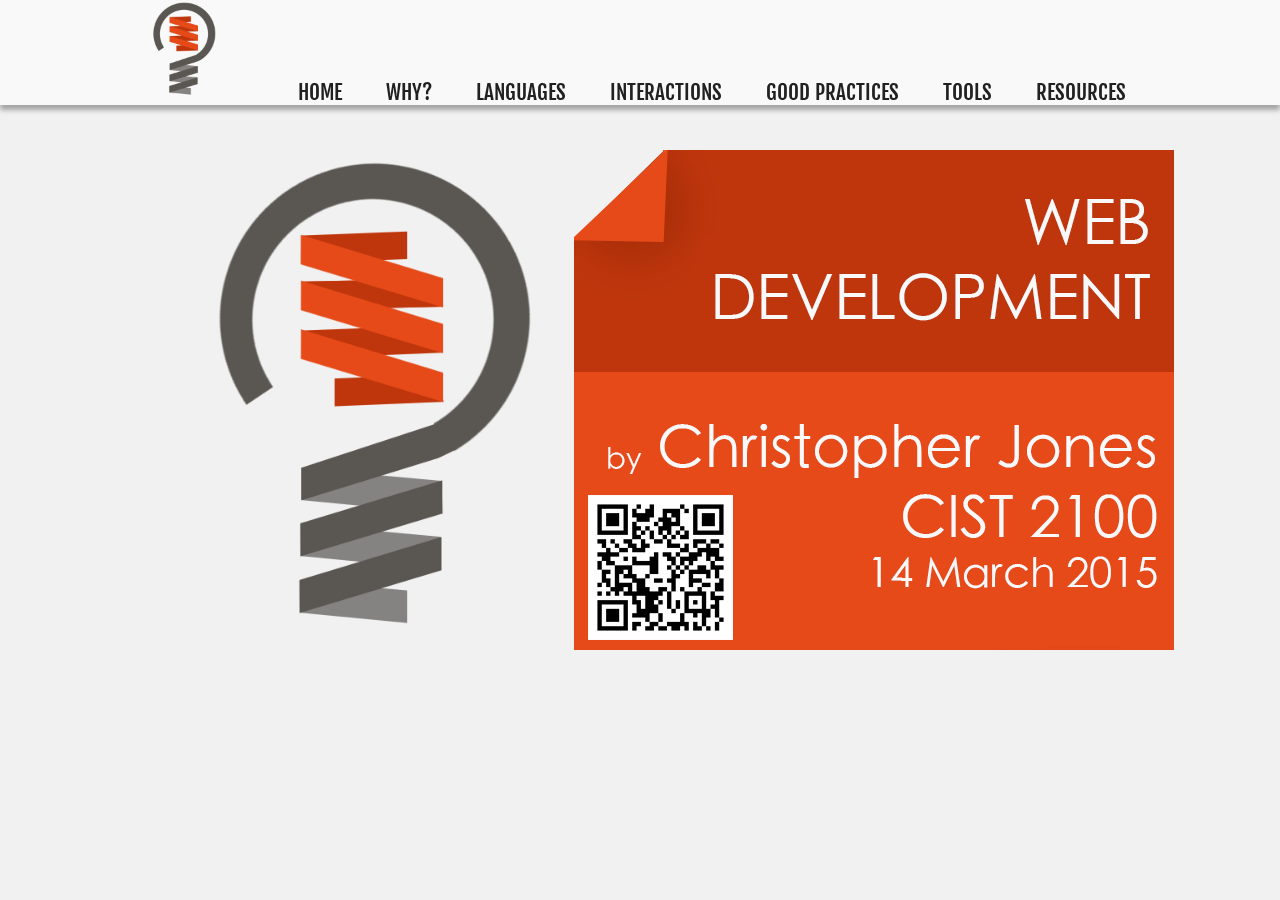
<file: index.html>
<!doctype html>

<html lang="en">
<head>
    <!--fonts-->
    <link href='http://fonts.googleapis.com/css?family=Fjalla+One' rel='stylesheet' type='text/css'>    
    <!--css-->
    <link href="main.css" rel="stylesheet" type="text/css">
        
    <!--mobile and tablet styling -->
    <link rel="stylesheet" media="handheld, only screen and (max-device-width: 800px)" href="tablet.css">
    <link rel="stylesheet" media="handheld, only screen and (max-device-width: 500px)" href="mobile.css">
        
    <!--javascript/jquery-->
    <script type='text/javascript' src='jquery.js'></script>
    <script type='text/javascript' src='jquery-ui.js'></script>
    <script src="script.js"></script>
    
    <!--favicon img-->
    <link rel="icon" type="image/png" href="favicon.png">
        
    <!--title-->
    <title>Web Developement</title>
</head>
<body>
    
    <div class='navbar'>
        <div class="menuTap"><a href="#"><img src="hamburger.png" class="hamburger">MENU</a></div>
        <img class="lightBulb" src="logo2.png">
        <ul class='nav'>
            
            <li class="link"><a href="index.html" class="homeLink">HOME</a></li>
            <li class="link"><a href="why.html" class="whyLink">WHY?</a></li>
            <li class="link"><a href="languages.html" class="languagesLink">LANGUAGES</a></li>
            <li class="link"><a href="interaction.html" class="interactionLink">INTERACTIONS</a></li>
            <li class="link"><a href="practices.html" class="practicesLink">GOOD PRACTICES</a></li>
            <li class="link"><a href="tools.html" class="toolLink">TOOLS</a></li>
            <li class="link"><a href="resources.html" class="resourceLink">RESOURCES</a></li>
        </ul>
    </div>
    <div class="homeContent">
        <img class="logoLight" src="logo.png">
        <img src="whatisWebDev.png" class="whatisWebDev">
            
    </div>
</body>
</html>
</file>
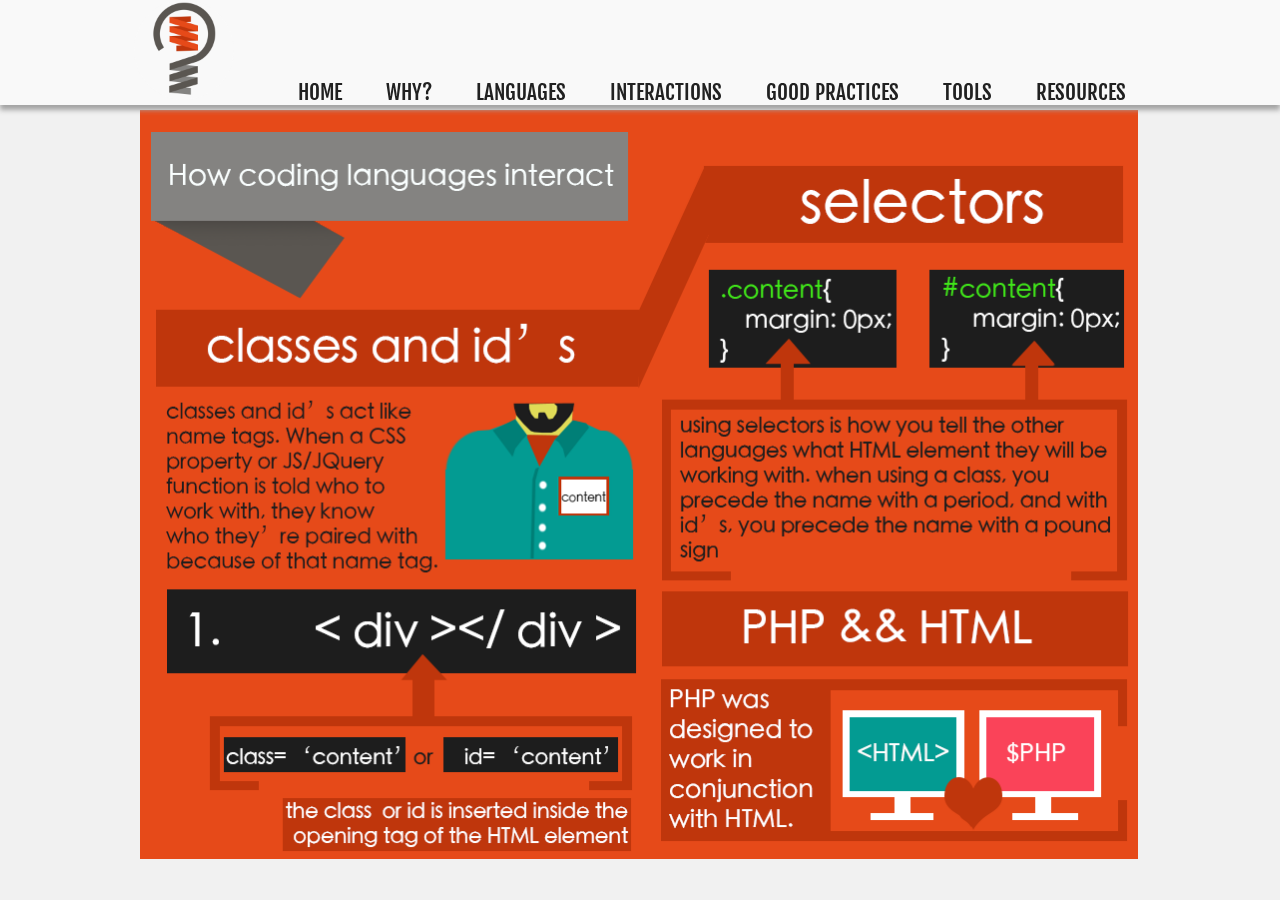
<file: interaction.html>
<!doctype html>

<html lang="en">
<head>
    <!--fonts-->
    <link href='http://fonts.googleapis.com/css?family=Fjalla+One' rel='stylesheet' type='text/css'>    
    <!--css-->
    <link href="main.css" rel="stylesheet" type="text/css">
        
    <!--mobile and tablet styling -->
    <link rel="stylesheet" media="handheld, only screen and (max-device-width: 800px)" href="tablet.css">
    <link rel="stylesheet" media="handheld, only screen and (max-device-width: 500px)" href="mobile.css">
        
    <!--javascript/jquery-->
    <script type='text/javascript' src='jquery.js'></script>
    <script type='text/javascript' src='jquery-ui.js'></script>
    <script src="script.js"></script>
    
    <!--favicon img-->
    <link rel="icon" type="image/png" href="favicon.png">
        
    <!--title-->
    <title>Web Developement</title>
</head>
<body>
    
    <div class='navbar'>
        <div class="menuTap"><a href="#"><img src="hamburger.png" class="hamburger">MENU</a></div>
        <img class="lightBulb" src="logo2.png">
        <ul class='nav'>
            
            <li class="link"><a href="index.html" class="homeLink">HOME</a></li>
            <li class="link"><a href="why.html" class="whyLink">WHY?</a></li>
            <li class="link"><a href="languages.html" class="languagesLink">LANGUAGES</a></li>
            <li class="link"><a href="interaction.html" class="interactionLink">INTERACTIONS</a></li>
            <li class="link"><a href="practices.html" class="practicesLink">GOOD PRACTICES</a></li>
            <li class="link"><a href="tools.html" class="toolLink">TOOLS</a></li>
            <li class="link"><a href="resources.html" class="resourceLink">RESOURCES</a></li>
        </ul>
    </div>
    <div class="interactContent">
        <div class='interact'>
            <img class='ex' src='interact.png'>
            <img class='ex' src='interact2.png'>
        </div>
    </div>
</body>
</html>
</file>
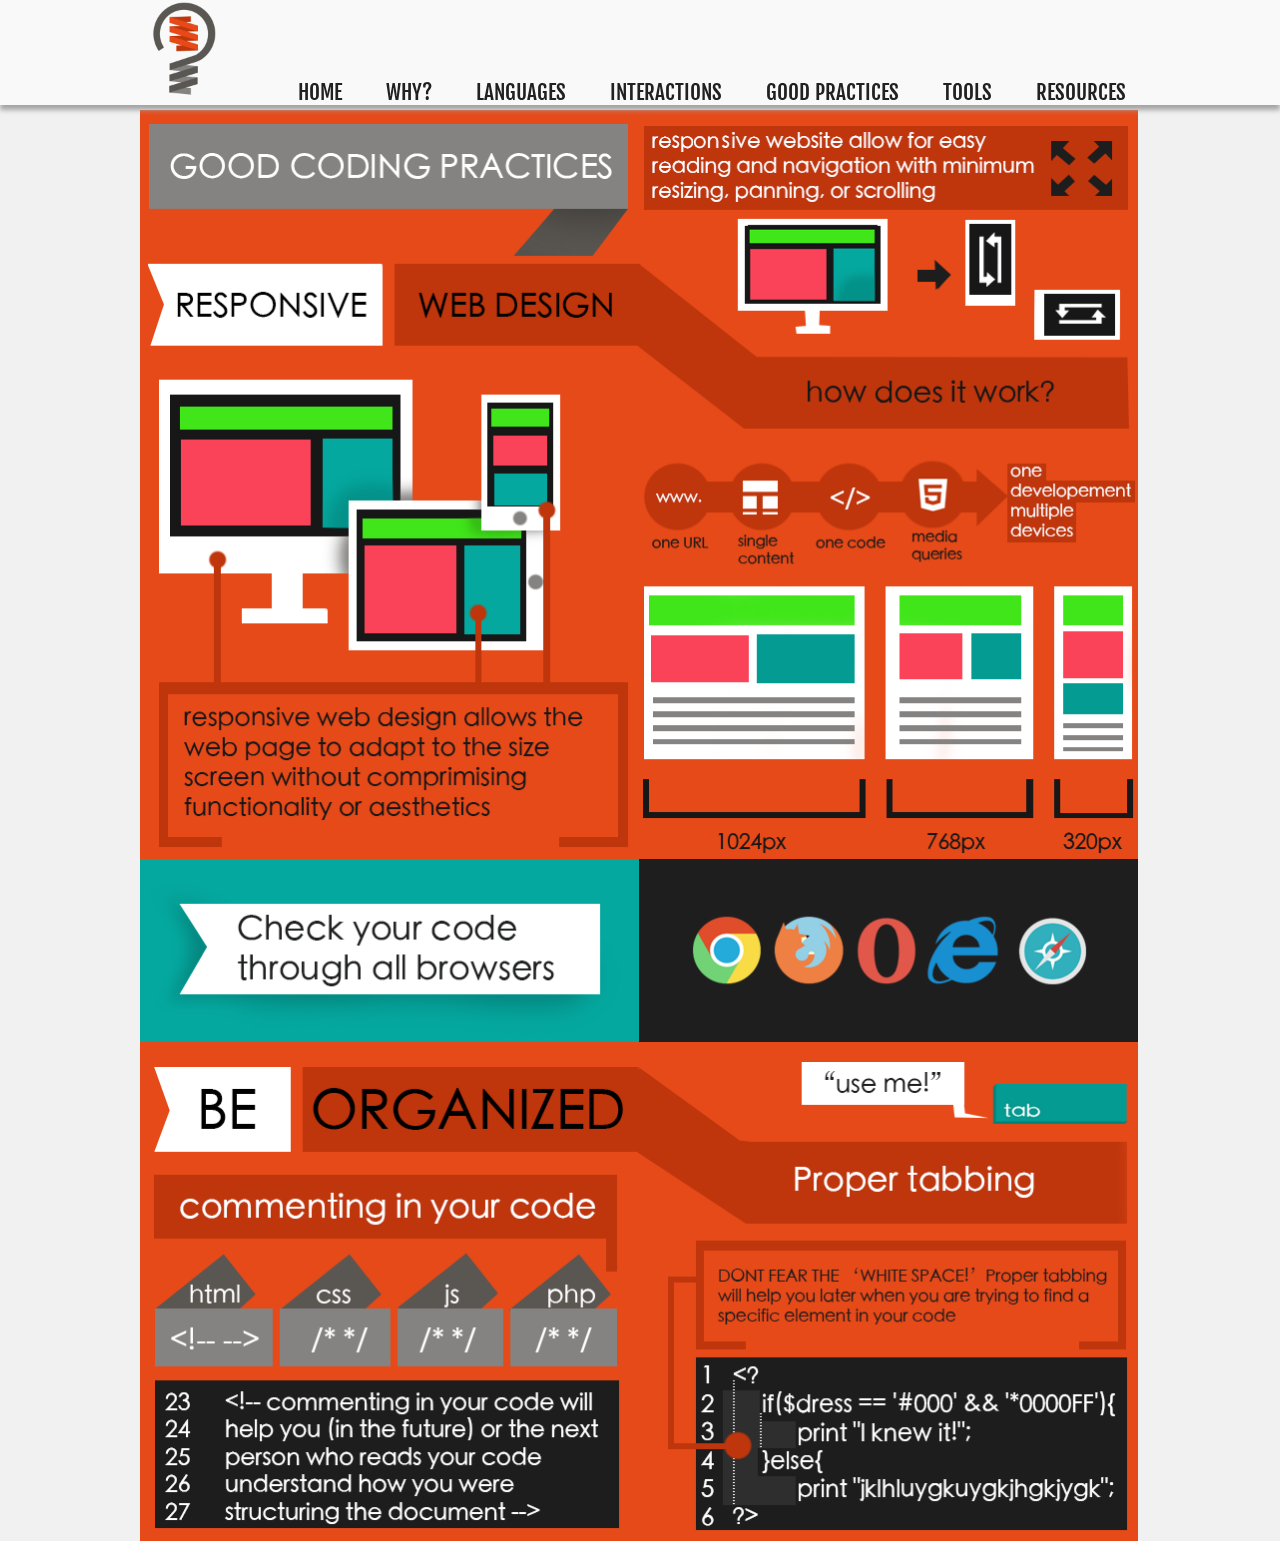
<file: practices.html>
<!doctype html>

<html lang="en">
<head>
    <!--fonts-->
    <link href='http://fonts.googleapis.com/css?family=Fjalla+One' rel='stylesheet' type='text/css'>    
    <!--css-->
    <link href="main.css" rel="stylesheet" type="text/css">
        
    <!--mobile and tablet styling -->
    <link rel="stylesheet" media="handheld, only screen and (max-device-width: 800px)" href="tablet.css">
    <link rel="stylesheet" media="handheld, only screen and (max-device-width: 500px)" href="mobile.css">
        
    <!--javascript/jquery-->
    <script type='text/javascript' src='jquery.js'></script>
    <script type='text/javascript' src='jquery-ui.js'></script>
    <script src="script.js"></script>
    
    <!--favicon img-->
    <link rel="icon" type="image/png" href="favicon.png">
        
    <!--title-->
    <title>Web Developement</title>
</head>
<body>
    
    <div class='navbar'>
        <div class="menuTap"><a href="#"><img src="hamburger.png" class="hamburger">MENU</a></div>
        <img class="lightBulb" src="logo2.png">
        <ul class='nav'>
            
            <li class="link"><a href="index.html" class="homeLink">HOME</a></li>
            <li class="link"><a href="why.html" class="whyLink">WHY?</a></li>
            <li class="link"><a href="languages.html" class="languagesLink">LANGUAGES</a></li>
            <li class="link"><a href="interaction.html" class="interactionLink">INTERACTIONS</a></li>
            <li class="link"><a href="practices.html" class="practicesLink">GOOD PRACTICES</a></li>
            <li class="link"><a href="tools.html" class="toolLink">TOOLS</a></li>
            <li class="link"><a href="resources.html" class="resourceLink">RESOURCES</a></li>
        </ul>
    </div>
    <div class="practicesContent">
        <div class='practices'>
            <img class='goodPractice' src='responsive.png'>
            <img class='goodPractice' src='practices2.png'>
            <img class='goodPractice browswer' src='browser1.png'>
            <img class='goodPractice browswer' src='browser2.png'>
            <img class='goodPractice' src='organize.png'>
            <img class='goodPractice' src='organize2.png'>
        </div>
       
       
    </div> 
</body>
</html>
</file>
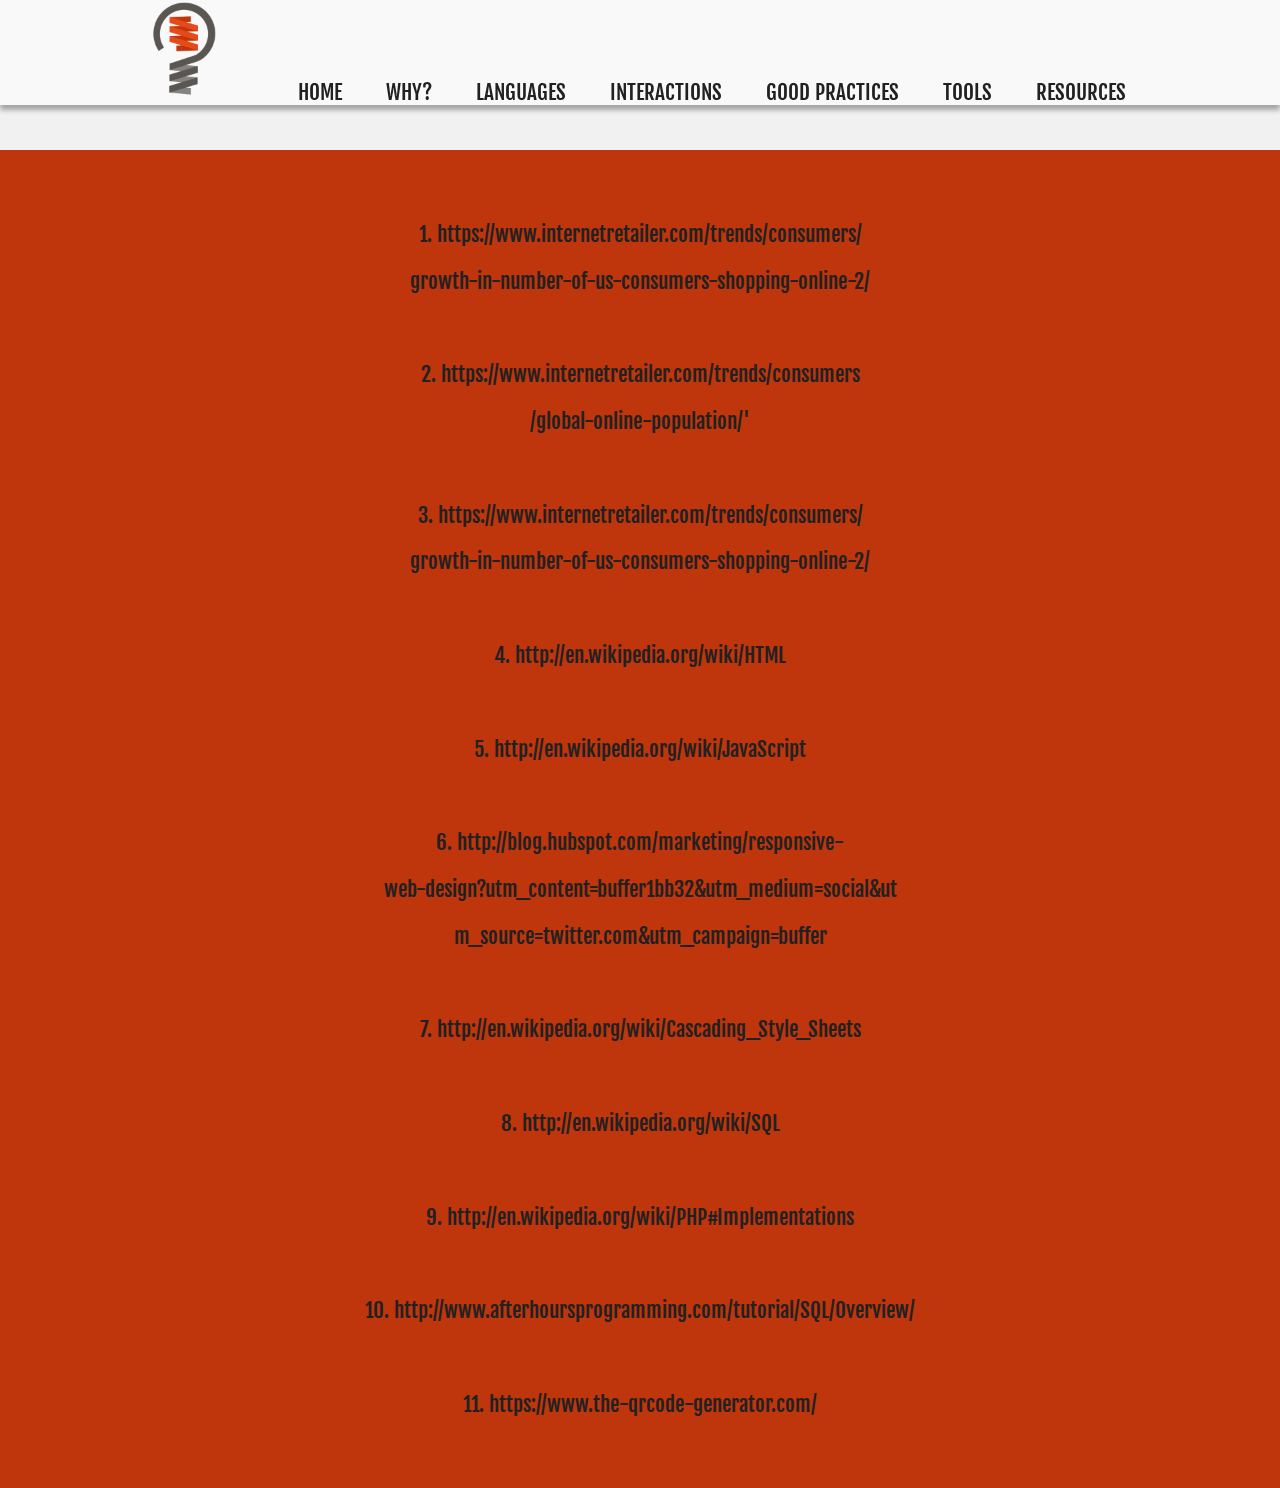
<file: resources.html>
<!doctype html>

<html lang="en">
<head>
    <!--fonts-->
    <link href='http://fonts.googleapis.com/css?family=Fjalla+One' rel='stylesheet' type='text/css'>    
    <!--css-->
    <link href="main.css" rel="stylesheet" type="text/css">
        
    <!--mobile and tablet styling -->
    <link rel="stylesheet" media="handheld, only screen and (max-device-width: 800px)" href="tablet.css">
    <link rel="stylesheet" media="handheld, only screen and (max-device-width: 500px)" href="mobile.css">
        
    <!--javascript/jquery-->
    <script type='text/javascript' src='jquery.js'></script>
    <script type='text/javascript' src='jquery-ui.js'></script>
    <script src="script.js"></script>
    
    <!--favicon img-->
    <link rel="icon" type="image/png" href="favicon.png">
        
    <!--title-->
    <title>Web Developement</title>
</head>
<body>
    
    <div class='navbar'>
        <div class="menuTap"><a href="#"><img src="hamburger.png" class="hamburger">MENU</a></div>
        <img class="lightBulb" src="logo2.png">
        <ul class='nav'>
            
            <li class="link"><a href="index.html" class="homeLink">HOME</a></li>
            <li class="link"><a href="why.html" class="whyLink">WHY?</a></li>
            <li class="link"><a href="languages.html" class="languagesLink">LANGUAGES</a></li>
            <li class="link"><a href="interaction.html" class="interactionLink">INTERACTIONS</a></li>
            <li class="link"><a href="practices.html" class="practicesLink">GOOD PRACTICES</a></li>
            <li class="link"><a href="tools.html" class="toolLink">TOOLS</a></li>
            <li class="link"><a href="resources.html" class="resourceLink">RESOURCES</a></li>
        </ul>
    </div>
    <div class="referenceContent">
          <a href='https://www.internetretailer.com/trends/consumers/growth-in-number-of-us-consumers-shopping-online-2/'><p>1. https://www.internetretailer.com/trends/consumers/</p><p>growth-in-number-of-us-consumers-shopping-online-2/</p></a>
          </br>
          <a href='https://www.internetretailer.com/trends/consumers/global-online-population/'><p>2. https://www.internetretailer.com/trends/consumers</p><p>/global-online-population/'</p></a>
          </br>
          <a href='https://www.internetretailer.com/trends/consumers/growth-in-number-of-us-consumers-shopping-online-2/'><p>3. https://www.internetretailer.com/trends/consumers/</p><p>growth-in-number-of-us-consumers-shopping-online-2/</p></a>
          </br>
          <a href='http://en.wikipedia.org/wiki/HTML'><p>4. http://en.wikipedia.org/wiki/HTML</p></a>
          </br>
          <a href='http://en.wikipedia.org/wiki/JavaScript'><p>5. http://en.wikipedia.org/wiki/JavaScript</p></a>
          </br>
          <a href='http://blog.hubspot.com/marketing/responsive-web-design?utm_content=buffer1bb32&utm_medium=social&utm_source=twitter.com&utm_campaign=buffer'><p>6. http://blog.hubspot.com/marketing/responsive-</p><p>web-design?utm_content=buffer1bb32&utm_medium=social&ut</p><p>m_source=twitter.com&utm_campaign=buffer</p></a>
          </br>
          <a href='http://en.wikipedia.org/wiki/Cascading_Style_Sheets'><p>7. http://en.wikipedia.org/wiki/Cascading_Style_Sheets</p></a>
          </br>
          <a href='http://en.wikipedia.org/wiki/SQL'><p>8. http://en.wikipedia.org/wiki/SQL</p></a>
          </br>
          <a href='http://en.wikipedia.org/wiki/PHP#Implementations'><p>9. http://en.wikipedia.org/wiki/PHP#Implementations</p></a>
          </br>
          <a href='http://www.afterhoursprogramming.com/tutorial/SQL/Overview/'><p>10. http://www.afterhoursprogramming.com/tutorial/SQL/Overview/</p></a>
          </br>
          <a href='https://www.the-qrcode-generator.com/'><p>11. https://www.the-qrcode-generator.com/</p></a>
    </div>
</body>
</html>
</file>
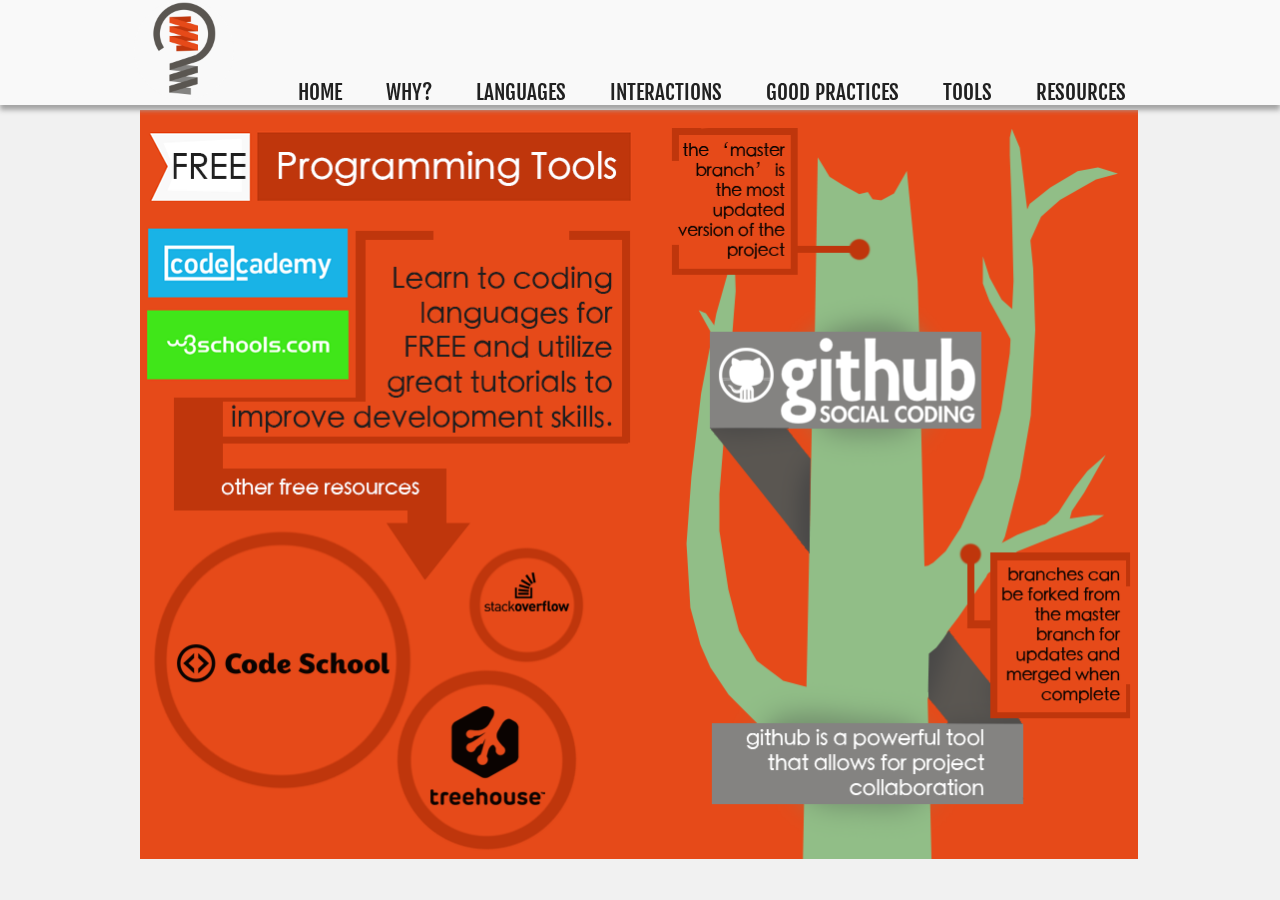
<file: tools.html>
<!doctype html>

<html lang="en">
<head>
    <!--fonts-->
    <link href='http://fonts.googleapis.com/css?family=Fjalla+One' rel='stylesheet' type='text/css'>    
    <!--css-->
    <link href="main.css" rel="stylesheet" type="text/css">
        
    <!--mobile and tablet styling -->
    <link rel="stylesheet" media="handheld, only screen and (max-device-width: 800px)" href="tablet.css">
    <link rel="stylesheet" media="handheld, only screen and (max-device-width: 500px)" href="mobile.css">
        
    <!--javascript/jquery-->
    <script type='text/javascript' src='jquery.js'></script>
    <script type='text/javascript' src='jquery-ui.js'></script>
    <script src="script.js"></script>
    
    <!--favicon img-->
    <link rel="icon" type="image/png" href="favicon.png">
        
    <!--title-->
    <title>Web Developement</title>
</head>
<body>
    
    <div class='navbar'>
        <div class="menuTap"><a href="#"><img src="hamburger.png" class="hamburger">MENU</a></div>
        <img class="lightBulb" src="logo2.png">
        <ul class='nav'>
            
            <li class="link"><a href="index.html" class="homeLink">HOME</a></li>
            <li class="link"><a href="why.html" class="whyLink">WHY?</a></li>
            <li class="link"><a href="languages.html" class="languagesLink">LANGUAGES</a></li>
            <li class="link"><a href="interaction.html" class="interactionLink">INTERACTIONS</a></li>
            <li class="link"><a href="practices.html" class="practicesLink">GOOD PRACTICES</a></li>
            <li class="link"><a href="tools.html" class="toolLink">TOOLS</a></li>
            <li class="link"><a href="resources.html" class="resourceLink">RESOURCES</a></li>
        </ul>
    </div>
    <div class="toolContent">
        <div class='tools'>
            <img class='learnFree' src='learnFree.png'>
           <img class='gitHub' src='gitHub.png'>
        </div>
    </div>
</body>
</html>
</file>
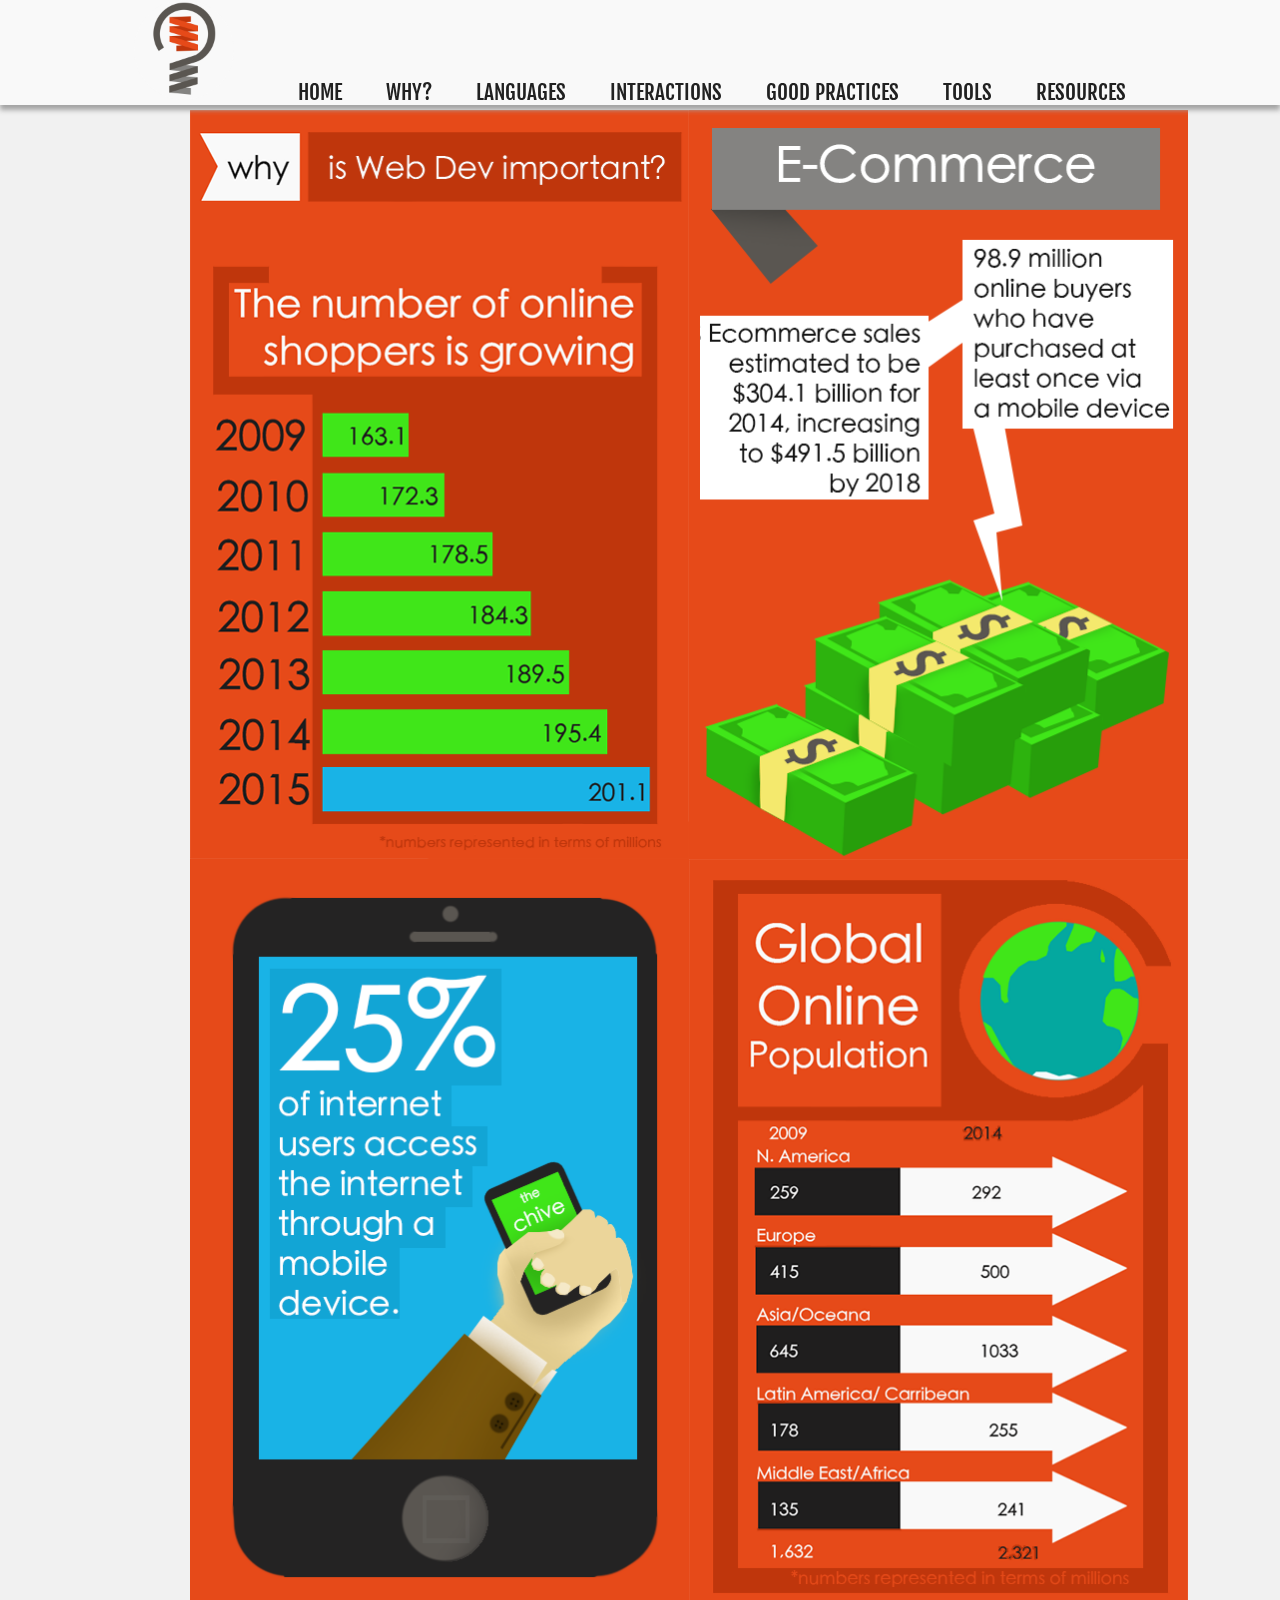
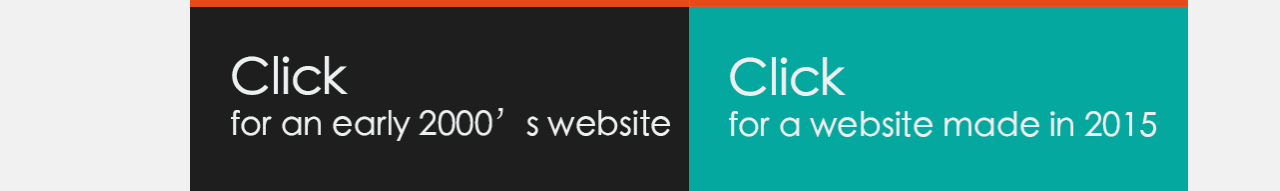
<file: why.html>
<!doctype html>

<html lang="en">
<head>
    <!--fonts-->
    <link href='http://fonts.googleapis.com/css?family=Fjalla+One' rel='stylesheet' type='text/css'>    
    <!--css-->
    <link href="main.css" rel="stylesheet" type="text/css">
        
    <!--mobile and tablet styling -->
    <link rel="stylesheet" media="handheld, only screen and (max-device-width: 800px)" href="tablet.css">
    <link rel="stylesheet" media="handheld, only screen and (max-device-width: 500px)" href="mobile.css">
        
    <!--javascript/jquery-->
    <script type='text/javascript' src='jquery.js'></script>
    <script type='text/javascript' src='jquery-ui.js'></script>
    <script src="script.js"></script>
    
    <!--favicon img-->
    <link rel="icon" type="image/png" href="favicon.png">
        
    <!--title-->
    <title>Web Developement</title>
</head>
<body>
    
    <div class='navbar'>
        <div class="menuTap"><a href="#"><img src="hamburger.png" class="hamburger">MENU</a></div>
        <img class="lightBulb" src="logo2.png">
        <ul class='nav'>
            
            <li class="link"><a href="index.html" class="homeLink">HOME</a></li>
            <li class="link"><a href="why.html" class="whyLink">WHY?</a></li>
            <li class="link"><a href="languages.html" class="languagesLink">LANGUAGES</a></li>
            <li class="link"><a href="interaction.html" class="interactionLink">INTERACTIONS</a></li>
            <li class="link"><a href="practices.html" class="practicesLink">GOOD PRACTICES</a></li>
            <li class="link"><a href="tools.html" class="toolLink">TOOLS</a></li>
            <li class="link"><a href="resources.html" class="resourceLink">RESOURCES</a></li>
        </ul>
    </div>
    <div class="whyContent">
        <div class='whyimg'>
            <img class="whyWebDev" src='whyWebDev2.png'>
            <img class="whyWebDev" src="whyWebDev4.png">
            <img class='whyWebDev' src='whyWebDev3.png'>
            <img class='whyWebDev' src='whyWebDev.png'>
            <a href="http://www.histarch.illinois.edu/plymouth/probates.html"><img class="whyWebDev" src='badExample.png'></a>
            <a href="http://www.mandrakedesign.com"><img class="whyWebDev" src="goodExample.png"></a>
        </div>
    </div>
</body>
</html>
</file>
<file: main.css>
body{
    margin: 0px;
    padding: 0px;
    background-color: #f1f1f1;
    height: 100%;
    width: 100%;
}
a{
    color: #212121;
    font-size: 1.3em;
    text-decoration: none;
    font-family: 'Fjalla One', sans-serif;
}

a:hover{
    color: #e64a19;
}
ul{
    list-style: none;
    display: inline;
    text-align: center;
}



/*///////////////////////////////////////////////////////////////////////////////////////////
///////////////////////////////          navigation stuff       /////////////////////////////
///////////////////////////////////////////////////////////////////////////////////////////*/

.navbar>ul>li{
    display: inline;
    text-align: center;
    margin-right: 20px;
    margin-left: 20px;
}

.navbar{
    width: 100%;
    min-height: 90px;
    text-align: center;
    position: fixed;
    top: 0px;
    left: 0px;
    right: 0px;
    z-index: 9998;
    background-color: #f9f9f9;
    box-shadow: 0px 5px 5px #a3a3a3;
}

.homeLink{
    padding-bottom: 30px;
}

.nav{
    width: 100%;
    height: 100%;
}

.lightBulb{
    height: 100px;
}

.link{
    height: 100%;
}

.menuTap{
    display: none;
    position: absolute;
    z-index: 9999;
}

.hamburger{
    height: 40px;
}



/*///////////////////////////////////////////////////////////////////////////////////////////
///////////////////////////////          home content       ///////////////////////////////
///////////////////////////////////////////////////////////////////////////////////////////*/

.homeContent{
    width: 100%;
    margin: 0px;
    margin-top: 150px;
    padding-left: 50px;
    padding-right: 50px;
    text-align: center;
}

.whatisWebDev{
    display: inline;
    text-align: center;
    margin-right: 15px;
    margin-left: 15px;
    
}
.logoLight{
    display: inline;
    height: 500px;
    text-align: center;
    margin-right: 15px;
    margin-left: 15px;
}



/*///////////////////////////////////////////////////////////////////////////////////////////
///////////////////////////////           why content         ///////////////////////////////
///////////////////////////////////////////////////////////////////////////////////////////*/

.whyContent{
    width: 100%;
    margin: 0px;
    margin-top: 110px;
    margin-bottom: 50px;
    padding-left: 50px;
    padding-right: 50px;
    text-align: center;
  }
  .whyimg{
    width: 1000px;
    margin-left: auto;
    margin-right: auto;
  }
.whyWebDev{
    display: inline;
    text-align: center;
    margin: 0px;
    padding: 0px;
    float: left;
    width: 499px;
}



/*///////////////////////////////////////////////////////////////////////////////////////////
////////////////////////////           languages content         ////////////////////////////
///////////////////////////////////////////////////////////////////////////////////////////*/

.languageContent{
    margin-top: 50px;
    margin-bottom: 50px;
    text-align: center;
}
.examples{
  text-align: center;
  margin-left: auto;
  margin-right: auto;
  width: 1000px;
}
.ex{
    width: 499px;
    float: left;
}


/*///////////////////////////////////////////////////////////////////////////////////////////
////////////////////////////           practices content         ////////////////////////////
///////////////////////////////////////////////////////////////////////////////////////////*/

.practicesContent{
    margin-top: 110px;
    margin-bottom: 50px;
    text-align: center;
}
.practices{
  text-align: center;
  margin-left: auto;
  margin-right: auto;
  width: 1000px;
}
.goodPractice{
    width: 499px;
    float: left;
}
browswer{
    margin-top: 30px;
    margin-bottom: 30px;
}


/*///////////////////////////////////////////////////////////////////////////////////////////
////////////////////////////           practices content         ////////////////////////////
///////////////////////////////////////////////////////////////////////////////////////////*/

.interactContent{
    margin-top: 110px;
    margin-bottom: 50px;
    text-align: center;
}
.interact{
  text-align: center;
  margin-left: auto;
  margin-right: auto;
  width: 1000px;
}



/*///////////////////////////////////////////////////////////////////////////////////////////
/////////////////////////////           tools content         ///////////////////////////////
///////////////////////////////////////////////////////////////////////////////////////////*/

.toolContent{
    width: 100%;
    margin: 0px;
    margin-top: 110px;
    margin-bottom: 50px;
    text-align: center;
  }
  .tools{
    width: 1000px;
    margin-left: auto;
    margin-right: auto;
    text-align: center;
  }
.learnFree{
    display: inline;
    text-align: center;
    margin: 0px;
    padding: 0px;
    width: 499px;
    float: left;
}
.gitHub{
    display: inline;
    text-align: center;
    margin: 0px;
    padding: 0px;
    width: 499px;
    float: left;
}
/*///////////////////////////////////////////////////////////////////////////////////////////
////////////////////////////           resources content         ////////////////////////////
///////////////////////////////////////////////////////////////////////////////////////////*/

.referenceContent{
    margin-top: 150px;
    padding: 50px;
    background-color: #bf360c;
    text-align: center;
}
.referenceContent>p{
    font-size: 1.2em;
    color: #fff;
}

/*/////////////////////////////////////////////////////////////////////////////////////
 //////////////////////////////   carousel   ////////////////////////////////////
 //////////////////////////////////////////////////////////////////////////////////*/

.slider {
  position: relative;
  width: 100%;
  height: 600px;
  border-bottom: 0px;
  top: 60px;
}

.slide {
  background: transparent url('http://s3.amazonaws.com/codecademy-content/courses/ltp2/img/flipboard/feature-gradient-transparent.png') center center no-repeat;
  background-size: cover;
  display: none;
  position: absolute;
  top: 0;
  left: 0;
  width: 100%;
  height: 100%;
  text-align: center;
}

.active-slide {
  display: block;
}


.slide-1{
    background-image: url('background.jpg');
  background-position: center right;
  background-size: cover;
  background-repeat: repeat;
  position: absolute;
  top: 0;
  left: 0;
  width: 100%;
  height: 100%;
}

.slide-2{
  background-image: url('background.jpg');
  background-position: center right;
  background-size: cover;
  background-repeat: repeat;
  position: absolute;
  top: 0;
  left: 0;
  width: 100%;
  height: 100%;
}
.slide-3{
  background-image: url('background.jpg');
  background-position: center right;
  background-size: cover;
  background-repeat: repeat;
  position: absolute;
  top: 0;
  left: 0;
  width: 100%;
  height: 100%;
}
.slide-4{
  background-image: url('background.jpg');
  background-position: center right;
  background-size: cover;
  background-repeat: repeat;
  position: absolute;
  top: 0;
  left: 0;
  width: 100%;
  height: 100%;
}
.htmlSlide{
    height: 100%;
    text-align: center;
}
.jsSlide{
    height: 100%;
    text-align: center;
}
.cssSlide{
    height: 100%;
    text-align: center;
}
.phpSlide{
    height: 100%;
    text-align: center;
}
/*/////////////////////////////////////////////////////////////////////////////////////
 /////////////////////////  slider navigation   /////////////////////////////
 //////////////////////////////////////////////////////////////////////////////////*/

.slider-nav {
  text-align: center;
  margin-top: 60px;
  clear: both;
  background-color: #848381;
 
}

.arrow-prev {
  display: inline-block;
  vertical-align: top;
  margin-top: 9px;
}

.arrow-next {
  display: inline-block;
  vertical-align: top;
  margin-top: 9px;
}
</file>
<file: tablet.css>
body{
    margin: 0px;
    padding: 0px;
    background-color: #f1f1f1;
    height: 100%;
    width: 100%;
}
a{
    color: #212121;
    font-size: 1.3em;
    text-decoration: none;
    font-family: 'Fjalla One', sans-serif;
}

a:hover{
    color: #e64a19;
}
ul{
    list-style: none;
    display: inline;
    text-align: center;
}



/*///////////////////////////////////////////////////////////////////////////////////////////
///////////////////////////////          navigation stuff       /////////////////////////////
///////////////////////////////////////////////////////////////////////////////////////////*/

.navbar>ul>li{
    display: inline;
    text-align: center;
    margin-right: 20px;
    margin-left: 20px;
}

.navbar{
    width: 100%;
    min-height: 90px;
    text-align: center;
    position: fixed;
    top: 0px;
    left: 0px;
    right: 0px;
    z-index: 9998;
    background-color: #f9f9f9;
    box-shadow: 0px 5px 5px #a3a3a3;
}

.homeLink{
    padding-bottom: 30px;
}

.nav{
    width: 100%;
    height: 100%;
}

.lightBulb{
    height: 100px;
}

.link{
    height: 100%;
}

.menuTap{
    display: none;
    position: absolute;
    z-index: 9999;
}

.hamburger{
    height: 40px;
}



/*///////////////////////////////////////////////////////////////////////////////////////////
///////////////////////////////          home content       ///////////////////////////////
///////////////////////////////////////////////////////////////////////////////////////////*/

.homeContent{
    width: 100%;
    margin: 0px;
    margin-top: 150px;
    padding-left: 50px;
    padding-right: 50px;
    text-align: center;
}

.whatisWebDev{
    display: inline;
    text-align: center;
    margin-right: 15px;
    margin-left: 15px;
    
}
.logoLight{
    display: inline;
    height: 500px;
    text-align: center;
    margin-right: 15px;
    margin-left: 15px;
}



/*///////////////////////////////////////////////////////////////////////////////////////////
///////////////////////////////           why content         ///////////////////////////////
///////////////////////////////////////////////////////////////////////////////////////////*/

.whyContent{
    width: 100%;
    margin: 0px;
    margin-top: 150px;
    margin-bottom: 50px;
    padding-left: 50px;
    padding-right: 50px;
    text-align: center;
  }
  .whyimg{
    width: 1000px;
    margin-left: auto;
    margin-right: auto;
  }
.whyWebDev{
    display: inline;
    text-align: center;
    margin: 0px;
    padding: 0px;
    float: left;
    width: 499px;
}



/*///////////////////////////////////////////////////////////////////////////////////////////
////////////////////////////           languages content         ////////////////////////////
///////////////////////////////////////////////////////////////////////////////////////////*/

.languageContent{
    margin-top: 75px;
    margin-bottom: 50px;
    text-align: center;
}
.examples{
  text-align: center;
  margin-left: auto;
  margin-right: auto;
  width: 1000px;
}
.ex{
    width: 499px;
    float: left;
}


/*///////////////////////////////////////////////////////////////////////////////////////////
////////////////////////////           practices content         ////////////////////////////
///////////////////////////////////////////////////////////////////////////////////////////*/

.practicesContent{
    margin-top: 150px;
    margin-bottom: 50px;
    text-align: center;
}
.practices{
  text-align: center;
  margin-left: auto;
  margin-right: auto;
  width: 1000px;
}
.goodPractice{
    width: 499px;
    float: left;
}
browswer{
    margin-top: 30px;
    margin-bottom: 30px;
}


/*///////////////////////////////////////////////////////////////////////////////////////////
////////////////////////////           practices content         ////////////////////////////
///////////////////////////////////////////////////////////////////////////////////////////*/

.interactContent{
    margin-top: 150px;
    margin-bottom: 50px;
    text-align: center;
}
.interact{
  text-align: center;
  margin-left: auto;
  margin-right: auto;
  width: 1000px;
}



/*///////////////////////////////////////////////////////////////////////////////////////////
/////////////////////////////           tools content         ///////////////////////////////
///////////////////////////////////////////////////////////////////////////////////////////*/

.toolContent{
    width: 100%;
    margin: 0px;
    margin-top: 150px;
    margin-bottom: 50px;
    text-align: center;
  }
  .tools{
    width: 1000px;
    margin-left: auto;
    margin-right: auto;
    text-align: center;
  }
.learnFree{
    display: inline;
    text-align: center;
    margin: 0px;
    padding: 0px;
    width: 499px;
    float: left;
}
.gitHub{
    display: inline;
    text-align: center;
    margin: 0px;
    padding: 0px;
    width: 499px;
    float: left;
}
/*///////////////////////////////////////////////////////////////////////////////////////////
////////////////////////////           resources content         ////////////////////////////
///////////////////////////////////////////////////////////////////////////////////////////*/

.referenceContent{
    margin-top: 150px;
    padding: 50px;
    background-color: #bf360c;
}
.referenceContent>p{
    font-size: 1.2em;
    color: #fff;
}
/*/////////////////////////////////////////////////////////////////////////////////////
 //////////////////////////////   carousel   ////////////////////////////////////
 //////////////////////////////////////////////////////////////////////////////////*/

.slider {
  position: relative;
  width: 100%;
  height: 600px;
  border-bottom: 0px;
  top: 60px;
}

.slide {
  background: transparent url('http://s3.amazonaws.com/codecademy-content/courses/ltp2/img/flipboard/feature-gradient-transparent.png') center center no-repeat;
  background-size: cover;
  display: none;
  position: absolute;
  top: 0;
  left: 0;
  width: 100%;
  height: 100%;
  text-align: center;
}

.active-slide {
  display: block;
}


.slide-1{
    background-image: url('background.jpg');
  background-position: center right;
  background-size: cover;
  background-repeat: repeat;
  position: absolute;
  top: 0;
  left: 0;
  width: 100%;
  height: 100%;
}

.slide-2{
  background-image: url('background.jpg');
  background-position: center right;
  background-size: cover;
  background-repeat: repeat;
  position: absolute;
  top: 0;
  left: 0;
  width: 100%;
  height: 100%;
}
.slide-3{
  background-image: url('background.jpg');
  background-position: center right;
  background-size: cover;
  background-repeat: repeat;
  position: absolute;
  top: 0;
  left: 0;
  width: 100%;
  height: 100%;
}
.slide-4{
  background-image: url('background.jpg');
  background-position: center right;
  background-size: cover;
  background-repeat: repeat;
  position: absolute;
  top: 0;
  left: 0;
  width: 100%;
  height: 100%;
}
.htmlSlide{
    height: 100%;
    text-align: center;
}
.jsSlide{
    height: 100%;
    text-align: center;
}
.cssSlide{
    height: 100%;
    text-align: center;
}
.phpSlide{
    height: 100%;
    text-align: center;
}
/*/////////////////////////////////////////////////////////////////////////////////////
 /////////////////////////  slider navigation   /////////////////////////////
 //////////////////////////////////////////////////////////////////////////////////*/

.slider-nav {
  text-align: center;
  margin-top: 60px;
  clear: both;
  background-color: #848381;
 
}

.arrow-prev {
  display: inline-block;
  vertical-align: top;
  margin-top: 9px;
}

.arrow-next {
  display: inline-block;
  vertical-align: top;
  margin-top: 9px;
}
</file>
<file: mobile.css>
body{
    margin: 0px;
    padding: 0px;
    background-color: #f1f1f1;
    height: 100%;
    width: 100%;
}
a{
    color: #212121;
    font-size: 1.3em;
    text-decoration: none;
    font-family: 'Fjalla One', sans-serif;
}

a:hover{
    color: #e64a19;
}
ul{
    list-style: none;
    text-align: center;
}



/*///////////////////////////////////////////////////////////////////////////////////////////
///////////////////////////////          navigation stuff       /////////////////////////////
///////////////////////////////////////////////////////////////////////////////////////////*/

.navbar>ul>li{
    display: block;
    margin-right: 20px;
    margin-left: 20px;
    padding: 30px;
    font-size: 4em;
    display: none;
}

.navbar{
    width: 100%;
    text-align: center;
    position: fixed;
    top: 0px;
    left: 0px;
    right: 0px;
    z-index: 9998;
    background-color: #f9f9f9;
    box-shadow: 0px 5px 5px #a3a3a3;
}

.homeLink{
    padding-bottom: 30px;
}

.nav{
    width: 100%;
    height: 100%;
}

.lightBulb{
    height: 120px;
    float: right;
}

.link{
    height: 100%;
}

.menuTap{
    display: block;
    position: absolute;
    z-index: 9999;
    font-size: 4.3em;
    margin-top: 10px;
}

.hamburger{
    height: 90px;
}



/*///////////////////////////////////////////////////////////////////////////////////////////
///////////////////////////////          home content       ///////////////////////////////
///////////////////////////////////////////////////////////////////////////////////////////*/

.homeContent{
    width: 100%;
    margin: 0px;
    margin-top: 150px;
    padding-left: 0px;
    padding-right: 0px;
    text-align: center;
}

.whatisWebDev{
    display: inline;
    text-align: center;
    width: 80%;
    height: auto;
    margin-right: 0px;
    margin-left: 0px;
    
}
.logoLight{
    display: inline;
    height: auto;
    width: 40%;
    text-align: center;
    margin-right: 0px;
    margin-left: 0px;
}



/*///////////////////////////////////////////////////////////////////////////////////////////
///////////////////////////////           why content         ///////////////////////////////
///////////////////////////////////////////////////////////////////////////////////////////*/

.whyContent{
    width: 100%;
    margin: 0px;
    margin-top: 120px;
    text-align: center;
    float: left;
    padding: 0px;
    margin-0px;
  }
  .whyimg{
    width: 100%;
    float: left;
    padding: 0px;
    margin: 0px;
  }
.whyWebDev{
    width: 100%;
    float: left;
    padding: 0px;
    margin: 0px;
}



/*///////////////////////////////////////////////////////////////////////////////////////////
////////////////////////////           languages content         ////////////////////////////
///////////////////////////////////////////////////////////////////////////////////////////*/

.languageContent{
    width: 100%;
    margin: 0px;
    margin-top: 60px;
    text-align: center;
    float: left;
    padding: 0px;
}
.examples{
    width: 100%;
    float: left;
    padding: 0px;
    margin: 0px;
}
.ex{
    width: 100%;
    float: left;
    padding: 0px;
    margin: 0px;
}


/*///////////////////////////////////////////////////////////////////////////////////////////
////////////////////////////           practices content         ////////////////////////////
///////////////////////////////////////////////////////////////////////////////////////////*/

.practicesContent{
    margin-top: 120px;
    margin-bottom: 50px;
    text-align: center;
}
.practices{
  text-align: center;
  margin-left: auto;
  margin-right: auto;
  width: 100%;
}
.goodPractice{
    width: 100%;
    float: left;
}
browswer{
    margin-top: 30px;
    margin-bottom: 30px;
}


/*///////////////////////////////////////////////////////////////////////////////////////////
////////////////////////////           interact content         ////////////////////////////
///////////////////////////////////////////////////////////////////////////////////////////*/

.interactContent{
    margin-top: 120px;
    margin-bottom: 50px;
    text-align: center;
}
.interact{
  text-align: center;
  margin-left: auto;
  margin-right: auto;
  width: 1000px;
}



/*///////////////////////////////////////////////////////////////////////////////////////////
/////////////////////////////           tools content         ///////////////////////////////
///////////////////////////////////////////////////////////////////////////////////////////*/

.toolContent{
    width: 100%;
    margin: 0px;
    margin-top: 120px;
    margin-bottom: 50px;
    text-align: center;
  }
  .tools{
    width: 100%;
    margin-left: auto;
    margin-right: auto;
    text-align: center;
  }
.learnFree{
    display: inline;
    text-align: center;
    margin: 0px;
    padding: 0px;
    width: 100%;
    float: left;
}
.gitHub{
    display: inline;
    text-align: center;
    margin: 0px;
    padding: 0px;
    width: 100%;
    float: left;
}
/*///////////////////////////////////////////////////////////////////////////////////////////
////////////////////////////           resources content         ////////////////////////////
///////////////////////////////////////////////////////////////////////////////////////////*/

.referenceContent{
    margin-top: 120px;
    padding: 50px;
    width: 100%;
    background-color: #f1f1f1;
}
.referenceContent>p{
    font-size: 2em;
    color: #000;
}
/*/////////////////////////////////////////////////////////////////////////////////////
 //////////////////////////////   carousel   ////////////////////////////////////
 //////////////////////////////////////////////////////////////////////////////////*/

.slider {
  position: relative;
  width: 100%;
  height: 600px;
  border-bottom: 0px;
  top: 60px;
}

.slide {
  background: transparent url('http://s3.amazonaws.com/codecademy-content/courses/ltp2/img/flipboard/feature-gradient-transparent.png') center center no-repeat;
  background-size: cover;
  display: none;
  position: absolute;
  top: 0;
  left: 0;
  width: 100%;
  height: 100%;
  text-align: center;
}

.active-slide {
  display: block;
}


.slide-1{
    background-image: url('background.jpg');
  background-position: center right;
  background-size: cover;
  background-repeat: repeat;
  position: absolute;
  top: 0;
  left: 0;
  width: 100%;
  height: 100%;
}

.slide-2{
  background-image: url('background.jpg');
  background-position: center right;
  background-size: cover;
  background-repeat: repeat;
  position: absolute;
  top: 0;
  left: 0;
  width: 100%;
  height: 100%;
}
.slide-3{
  background-image: url('background.jpg');
  background-position: center right;
  background-size: cover;
  background-repeat: repeat;
  position: absolute;
  top: 0;
  left: 0;
  width: 100%;
  height: 100%;
}
.slide-4{
  background-image: url('background.jpg');
  background-position: center right;
  background-size: cover;
  background-repeat: repeat;
  position: absolute;
  top: 0;
  left: 0;
  width: 100%;
  height: 100%;
}
.htmlSlide{
    width: 100%;
    text-align: center;
}
.jsSlide{
    width: 100%;
    text-align: center;
}
.cssSlide{
    width: 100%;
    text-align: center;
}
.phpSlide{
    width: 100%;
    text-align: center;
}
/*/////////////////////////////////////////////////////////////////////////////////////
 /////////////////////////  slider navigation   /////////////////////////////
 //////////////////////////////////////////////////////////////////////////////////*/

.slider-nav {
  text-align: center;
  margin-top: 60px;
  clear: both;
  background-color: #848381;
  width: 100%;
    margin-right: 0px;
    margin-left: 0px;
    padding: 0px;
    text-align: center;
    float: left; 
}

.arrow-prev {
  display: inline-block;
  vertical-align: top;
  height: 100px;
  margin: 0px;
  padding: 0px;
}

.arrow-next {
  display: inline-block;
  vertical-align: top;
  margin: 0px;
  padding: 0px;
  height: 100px;
}
.next{
    height: 98px;
}
.prev{
    height: 98px;
}
</file>
